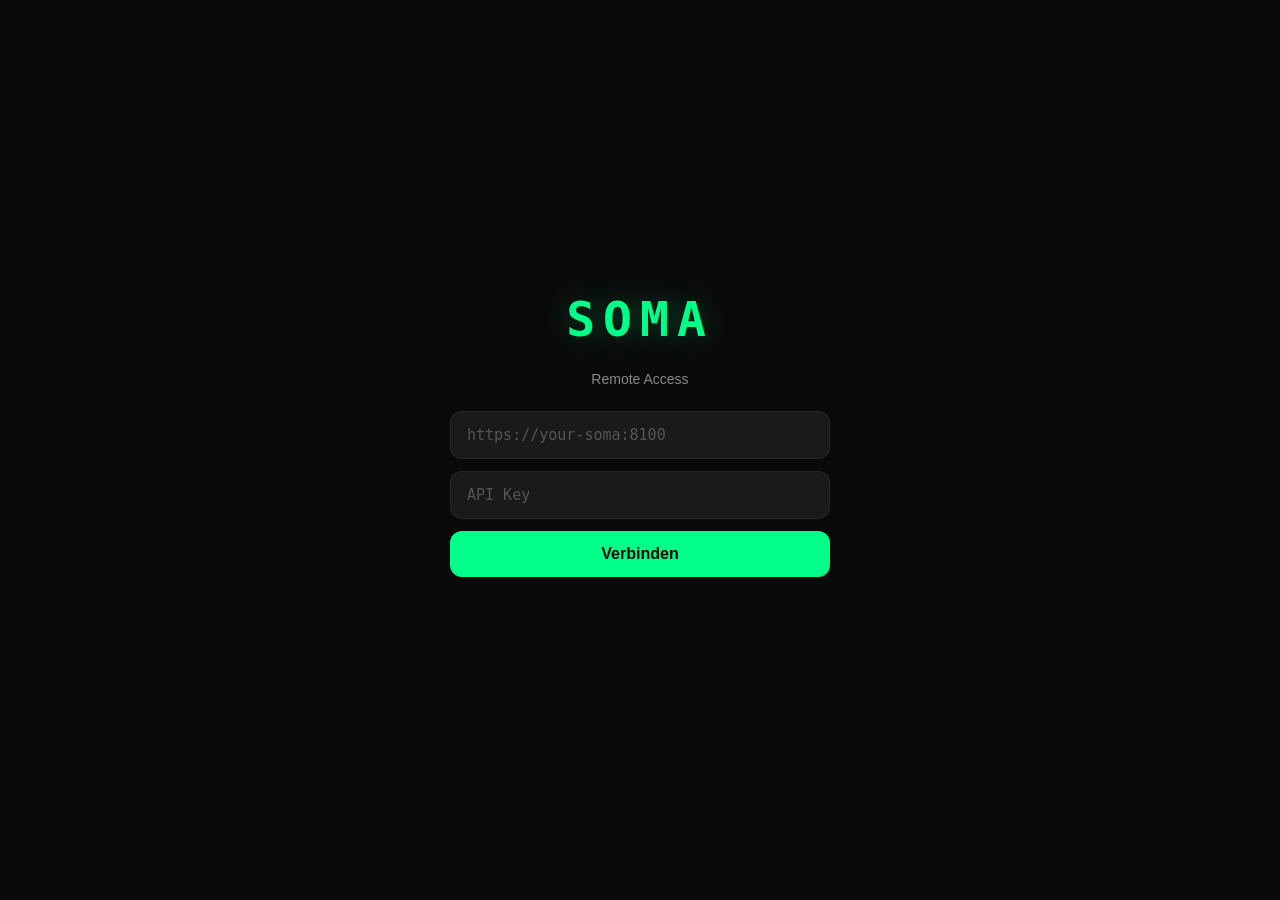
<file: soma_remote/index.html>
<!DOCTYPE html>
<html lang="de">
<head>
    <meta charset="UTF-8">
    <meta name="viewport" content="width=device-width, initial-scale=1.0, maximum-scale=1.0, user-scalable=no">
    <meta name="apple-mobile-web-app-capable" content="yes">
    <meta name="apple-mobile-web-app-status-bar-style" content="black-translucent">
    <meta name="theme-color" content="#0a0a0a">
    <title>SOMA Mobile</title>
    <link rel="manifest" href="manifest.json">
    <style>
        :root {
            --bg: #0a0a0a;
            --bg-chat: #111;
            --accent: #00ff88;
            --accent-dim: rgba(0,255,136,0.15);
            --accent-glow: rgba(0,255,136,0.3);
            --text: #e0e0e0;
            --text-dim: #888;
            --user-bg: #1a2a1f;
            --soma-bg: #141414;
            --border: rgba(255,255,255,0.06);
            --danger: #ff4444;
            --radius: 16px;
            --font: 'Inter', -apple-system, BlinkMacSystemFont, 'Segoe UI', sans-serif;
            --mono: 'JetBrains Mono', 'SF Mono', 'Fira Code', monospace;
            --safe-bottom: env(safe-area-inset-bottom, 0px);
        }

        * { margin: 0; padding: 0; box-sizing: border-box; }
        html, body {
            height: 100%;
            background: var(--bg);
            color: var(--text);
            font-family: var(--font);
            overflow: hidden;
            -webkit-overflow-scrolling: touch;
        }

        /* ── Login Screen ─────────────────────────────────────────── */
        #login-screen {
            display: flex;
            flex-direction: column;
            align-items: center;
            justify-content: center;
            height: 100%;
            padding: 24px;
            gap: 24px;
        }
        #login-screen.hidden { display: none; }

        .login-logo {
            font-family: var(--mono);
            font-size: 48px;
            font-weight: 600;
            color: var(--accent);
            text-shadow: 0 0 30px var(--accent-glow);
            letter-spacing: 8px;
        }

        .login-subtitle {
            color: var(--text-dim);
            font-size: 14px;
        }

        .login-fields {
            display: flex;
            flex-direction: column;
            gap: 12px;
            width: 100%;
            max-width: 380px;
        }

        .login-fields input {
            background: #1a1a1a;
            border: 1px solid var(--border);
            border-radius: 12px;
            padding: 14px 16px;
            color: var(--text);
            font-size: 15px;
            font-family: var(--mono);
            outline: none;
            transition: border-color 0.2s;
        }
        .login-fields input:focus {
            border-color: var(--accent);
        }
        .login-fields input::placeholder {
            color: #555;
        }

        .login-btn {
            background: var(--accent);
            color: #000;
            border: none;
            border-radius: 12px;
            padding: 14px;
            font-size: 16px;
            font-weight: 600;
            cursor: pointer;
            transition: opacity 0.2s;
        }
        .login-btn:active { opacity: 0.7; }
        .login-btn:disabled { opacity: 0.4; cursor: not-allowed; }

        .login-error {
            color: var(--danger);
            font-size: 13px;
            text-align: center;
            min-height: 20px;
        }

        /* ── Chat Screen ──────────────────────────────────────────── */
        #chat-screen {
            display: none;
            flex-direction: column;
            height: 100%;
        }
        #chat-screen.active { display: flex; }

        /* Header */
        .chat-header {
            display: flex;
            align-items: center;
            justify-content: space-between;
            padding: 12px 16px;
            padding-top: max(12px, env(safe-area-inset-top, 12px));
            background: rgba(10,10,10,0.95);
            backdrop-filter: blur(20px);
            -webkit-backdrop-filter: blur(20px);
            border-bottom: 1px solid var(--border);
            z-index: 10;
            flex-shrink: 0;
        }

        .header-left {
            display: flex;
            align-items: center;
            gap: 10px;
        }

        .soma-indicator {
            width: 10px;
            height: 10px;
            border-radius: 50%;
            background: var(--accent);
            box-shadow: 0 0 8px var(--accent-glow);
            animation: pulse 2s ease-in-out infinite;
        }
        .soma-indicator.offline { background: var(--danger); box-shadow: 0 0 8px rgba(255,68,68,0.3); }
        .soma-indicator.thinking { animation: pulse 0.5s ease-in-out infinite; }

        @keyframes pulse {
            0%, 100% { opacity: 1; }
            50% { opacity: 0.4; }
        }

        .header-title {
            font-family: var(--mono);
            font-size: 18px;
            font-weight: 600;
            color: var(--accent);
            letter-spacing: 3px;
        }

        .header-right {
            display: flex;
            gap: 8px;
        }

        .header-btn {
            background: none;
            border: 1px solid var(--border);
            border-radius: 10px;
            padding: 8px 10px;
            color: var(--text-dim);
            font-size: 16px;
            cursor: pointer;
            transition: all 0.2s;
        }
        .header-btn:active { background: var(--accent-dim); color: var(--accent); }

        /* Messages */
        .messages-container {
            flex: 1;
            overflow-y: auto;
            padding: 16px;
            padding-bottom: 8px;
            display: flex;
            flex-direction: column;
            gap: 12px;
            scroll-behavior: smooth;
        }

        .message {
            max-width: 85%;
            padding: 12px 16px;
            border-radius: var(--radius);
            font-size: 15px;
            line-height: 1.5;
            word-wrap: break-word;
            animation: fadeIn 0.2s ease;
        }

        @keyframes fadeIn {
            from { opacity: 0; transform: translateY(8px); }
            to { opacity: 1; transform: translateY(0); }
        }

        .message.user {
            align-self: flex-end;
            background: var(--user-bg);
            border: 1px solid rgba(0,255,136,0.1);
            border-bottom-right-radius: 4px;
        }

        .message.soma {
            align-self: flex-start;
            background: var(--soma-bg);
            border: 1px solid var(--border);
            border-bottom-left-radius: 4px;
        }

        .message.soma .engine-tag {
            display: inline-block;
            font-size: 10px;
            color: var(--text-dim);
            font-family: var(--mono);
            margin-top: 6px;
            opacity: 0.6;
        }

        .message.system {
            align-self: center;
            background: transparent;
            color: var(--text-dim);
            font-size: 12px;
            font-family: var(--mono);
            padding: 6px 12px;
        }

        .typing-indicator {
            display: none;
            align-self: flex-start;
            padding: 12px 16px;
            background: var(--soma-bg);
            border: 1px solid var(--border);
            border-radius: var(--radius);
            border-bottom-left-radius: 4px;
        }
        .typing-indicator.active { display: flex; gap: 4px; }
        .typing-dot {
            width: 6px; height: 6px;
            border-radius: 50%;
            background: var(--accent);
            animation: typingBounce 1.2s ease-in-out infinite;
        }
        .typing-dot:nth-child(2) { animation-delay: 0.2s; }
        .typing-dot:nth-child(3) { animation-delay: 0.4s; }

        @keyframes typingBounce {
            0%, 60%, 100% { transform: translateY(0); opacity: 0.3; }
            30% { transform: translateY(-6px); opacity: 1; }
        }

        /* Input Area */
        .input-area {
            display: flex;
            align-items: flex-end;
            gap: 8px;
            padding: 12px 16px;
            padding-bottom: max(12px, var(--safe-bottom));
            background: rgba(10,10,10,0.95);
            backdrop-filter: blur(20px);
            -webkit-backdrop-filter: blur(20px);
            border-top: 1px solid var(--border);
            flex-shrink: 0;
        }

        .input-wrapper {
            flex: 1;
            display: flex;
            align-items: flex-end;
            background: #1a1a1a;
            border: 1px solid var(--border);
            border-radius: 24px;
            padding: 4px 4px 4px 16px;
            transition: border-color 0.2s;
        }
        .input-wrapper:focus-within { border-color: var(--accent); }

        #message-input {
            flex: 1;
            background: none;
            border: none;
            color: var(--text);
            font-size: 15px;
            font-family: var(--font);
            padding: 10px 0;
            outline: none;
            resize: none;
            max-height: 120px;
            line-height: 1.4;
        }
        #message-input::placeholder { color: #555; }

        .send-btn {
            width: 38px;
            height: 38px;
            border-radius: 50%;
            background: var(--accent);
            border: none;
            color: #000;
            font-size: 18px;
            cursor: pointer;
            display: flex;
            align-items: center;
            justify-content: center;
            flex-shrink: 0;
            transition: opacity 0.2s, transform 0.1s;
        }
        .send-btn:active { transform: scale(0.9); }
        .send-btn:disabled { opacity: 0.3; cursor: not-allowed; }

        .voice-btn {
            width: 48px;
            height: 48px;
            border-radius: 50%;
            background: #1a1a1a;
            border: 2px solid var(--border);
            color: var(--text-dim);
            font-size: 22px;
            cursor: pointer;
            display: flex;
            align-items: center;
            justify-content: center;
            flex-shrink: 0;
            transition: all 0.2s;
        }
        .voice-btn.recording {
            background: rgba(255,0,0,0.15);
            border-color: var(--danger);
            color: var(--danger);
            animation: voicePulse 1s ease-in-out infinite;
        }

        @keyframes voicePulse {
            0%, 100% { box-shadow: 0 0 0 0 rgba(255,68,68,0.2); }
            50% { box-shadow: 0 0 0 12px rgba(255,68,68,0); }
        }

        /* Announce Modal */
        .modal-overlay {
            display: none;
            position: fixed;
            inset: 0;
            background: rgba(0,0,0,0.7);
            z-index: 100;
            align-items: center;
            justify-content: center;
            padding: 24px;
        }
        .modal-overlay.active { display: flex; }

        .modal {
            background: #1a1a1a;
            border: 1px solid var(--border);
            border-radius: 20px;
            padding: 24px;
            width: 100%;
            max-width: 400px;
        }

        .modal h3 {
            color: var(--accent);
            font-family: var(--mono);
            margin-bottom: 16px;
            font-size: 16px;
        }

        .modal textarea {
            width: 100%;
            background: #111;
            border: 1px solid var(--border);
            border-radius: 12px;
            padding: 12px;
            color: var(--text);
            font-size: 15px;
            font-family: var(--font);
            resize: none;
            height: 100px;
            outline: none;
        }
        .modal textarea:focus { border-color: var(--accent); }

        .modal-buttons {
            display: flex;
            gap: 8px;
            margin-top: 16px;
        }
        .modal-buttons button {
            flex: 1;
            padding: 12px;
            border-radius: 12px;
            font-size: 14px;
            font-weight: 600;
            cursor: pointer;
            border: none;
        }
        .modal-cancel {
            background: #222;
            color: var(--text-dim);
        }
        .modal-confirm {
            background: var(--accent);
            color: #000;
        }

        /* Settings page */
        .settings-panel {
            display: none;
            position: fixed;
            inset: 0;
            background: var(--bg);
            z-index: 50;
            flex-direction: column;
            padding: 24px;
            padding-top: max(24px, env(safe-area-inset-top, 24px));
            overflow-y: auto;
        }
        .settings-panel.active { display: flex; }

        .settings-back {
            background: none;
            border: none;
            color: var(--accent);
            font-size: 16px;
            cursor: pointer;
            padding: 8px 0;
            text-align: left;
            font-family: var(--mono);
        }

        .settings-group {
            margin-top: 24px;
        }

        .settings-group h4 {
            color: var(--text-dim);
            font-size: 12px;
            text-transform: uppercase;
            letter-spacing: 2px;
            margin-bottom: 12px;
        }

        .settings-item {
            background: #1a1a1a;
            border: 1px solid var(--border);
            border-radius: 12px;
            padding: 14px 16px;
            margin-bottom: 8px;
            display: flex;
            justify-content: space-between;
            align-items: center;
        }

        .settings-item label {
            font-size: 14px;
        }

        .toggle {
            width: 44px;
            height: 24px;
            border-radius: 12px;
            background: #333;
            position: relative;
            cursor: pointer;
            transition: background 0.2s;
        }
        .toggle.on { background: var(--accent); }
        .toggle::after {
            content: '';
            position: absolute;
            top: 2px;
            left: 2px;
            width: 20px;
            height: 20px;
            border-radius: 50%;
            background: white;
            transition: transform 0.2s;
        }
        .toggle.on::after { transform: translateX(20px); }

        .logout-btn {
            margin-top: 32px;
            background: rgba(255,68,68,0.1);
            border: 1px solid rgba(255,68,68,0.2);
            border-radius: 12px;
            padding: 14px;
            color: var(--danger);
            font-size: 15px;
            font-weight: 600;
            cursor: pointer;
            width: 100%;
        }
    </style>
</head>
<body>

<!-- Login Screen -->
<div id="login-screen">
    <div class="login-logo">SOMA</div>
    <div class="login-subtitle">Remote Access</div>
    <div class="login-fields">
        <input type="url" id="server-url" placeholder="https://your-soma:8100" autocomplete="url">
        <input type="password" id="api-key-input" placeholder="API Key" autocomplete="current-password">
        <button class="login-btn" id="login-btn" onclick="doLogin()">Verbinden</button>
        <div class="login-error" id="login-error"></div>
    </div>
</div>

<!-- Chat Screen -->
<div id="chat-screen">
    <div class="chat-header">
        <div class="header-left">
            <div class="soma-indicator" id="status-indicator"></div>
            <span class="header-title">SOMA</span>
        </div>
        <div class="header-right">
            <button class="header-btn" onclick="openAnnounceModal()" title="Durchsage">📢</button>
            <button class="header-btn" onclick="openSettings()" title="Einstellungen">⚙️</button>
        </div>
    </div>

    <div class="messages-container" id="messages"></div>

    <div class="typing-indicator" id="typing">
        <div class="typing-dot"></div>
        <div class="typing-dot"></div>
        <div class="typing-dot"></div>
    </div>

    <div class="input-area">
        <button class="voice-btn" id="voice-btn" onclick="toggleVoice()">🎤</button>
        <div class="input-wrapper">
            <textarea id="message-input" rows="1" placeholder="Nachricht an SOMA..." 
                      oninput="autoResizeInput(this)" onkeydown="handleInputKey(event)"></textarea>
            <button class="send-btn" id="send-btn" onclick="sendMessage()">↑</button>
        </div>
    </div>
</div>

<!-- Announce Modal -->
<div class="modal-overlay" id="announce-modal">
    <div class="modal">
        <h3>📢 Durchsage in der Wohnung</h3>
        <textarea id="announce-text" placeholder="Was soll SOMA in der Wohnung sagen?"></textarea>
        <div class="modal-buttons">
            <button class="modal-cancel" onclick="closeAnnounceModal()">Abbrechen</button>
            <button class="modal-confirm" onclick="sendAnnouncement()">Durchsagen</button>
        </div>
    </div>
</div>

<!-- Settings Panel -->
<div class="settings-panel" id="settings-panel">
    <button class="settings-back" onclick="closeSettings()">← Zurück</button>

    <div class="settings-group">
        <h4>Verbindung</h4>
        <div class="settings-item">
            <label>Server</label>
            <span id="settings-server" style="color: var(--text-dim); font-family: var(--mono); font-size: 12px;"></span>
        </div>
        <div class="settings-item">
            <label>Status</label>
            <span id="settings-status" style="color: var(--accent); font-size: 13px;">Verbunden</span>
        </div>
    </div>

    <div class="settings-group">
        <h4>Sprache</h4>
        <div class="settings-item">
            <label>Antworten vorlesen</label>
            <div class="toggle" id="toggle-tts" onclick="toggleSetting('tts')"></div>
        </div>
        <div class="settings-item">
            <label>Spracherkennung</label>
            <div class="toggle on" id="toggle-stt" onclick="toggleSetting('stt')"></div>
        </div>
    </div>

    <button class="logout-btn" onclick="doLogout()">Abmelden</button>
</div>

<script>
// ── State ────────────────────────────────────────────────────────────
let serverUrl = '';
let apiKey = '';
let sessionId = '';
let isRecording = false;
let mediaRecorder = null;
let audioChunks = [];
let ws = null;
let reconnectTimer = null;
let settings_tts = false;
let settings_stt = true;

// ── Persistence ──────────────────────────────────────────────────────
function saveAuth() {
    localStorage.setItem('soma_server', serverUrl);
    localStorage.setItem('soma_key', apiKey);
    localStorage.setItem('soma_session', sessionId);
    localStorage.setItem('soma_settings_tts', settings_tts);
}

function loadAuth() {
    serverUrl = localStorage.getItem('soma_server') || '';
    apiKey = localStorage.getItem('soma_key') || '';
    sessionId = localStorage.getItem('soma_session') || crypto.randomUUID();
    settings_tts = localStorage.getItem('soma_settings_tts') === 'true';
    if (settings_tts) document.getElementById('toggle-tts')?.classList.add('on');
}

// ── Login ────────────────────────────────────────────────────────────
async function doLogin() {
    const btn = document.getElementById('login-btn');
    const errEl = document.getElementById('login-error');
    const urlInput = document.getElementById('server-url');
    const keyInput = document.getElementById('api-key-input');

    let url = urlInput.value.trim().replace(/\/+$/, '');
    const key = keyInput.value.trim();

    if (!url || !key) {
        errEl.textContent = 'Server-URL und API Key erforderlich';
        return;
    }

    btn.disabled = true;
    btn.textContent = 'Verbinde...';
    errEl.textContent = '';

    try {
        const resp = await fetch(`${url}/api/v1/remote/ping`, {
            headers: { 'X-API-Key': key },
        });
        if (!resp.ok) throw new Error(resp.status === 401 ? 'Ungültiger API Key' : `Fehler ${resp.status}`);

        serverUrl = url;
        apiKey = key;
        sessionId = crypto.randomUUID();
        saveAuth();
        showChat();
    } catch (e) {
        errEl.textContent = e.message || 'Verbindung fehlgeschlagen';
    } finally {
        btn.disabled = false;
        btn.textContent = 'Verbinden';
    }
}

function doLogout() {
    localStorage.clear();
    serverUrl = '';
    apiKey = '';
    if (ws) { ws.close(); ws = null; }
    document.getElementById('chat-screen').classList.remove('active');
    document.getElementById('login-screen').classList.remove('hidden');
    closeSettings();
}

// ── Chat UI ──────────────────────────────────────────────────────────
function showChat() {
    document.getElementById('login-screen').classList.add('hidden');
    document.getElementById('chat-screen').classList.add('active');
    document.getElementById('settings-server').textContent = serverUrl;
    connectWS();
    addSystemMessage('Verbunden mit SOMA');
}

function addMessage(text, type, engineTag) {
    const container = document.getElementById('messages');
    const div = document.createElement('div');
    div.className = `message ${type}`;
    div.textContent = text;
    if (engineTag && type === 'soma') {
        const tag = document.createElement('div');
        tag.className = 'engine-tag';
        tag.textContent = engineTag;
        div.appendChild(tag);
    }
    container.appendChild(div);
    container.scrollTop = container.scrollHeight;
    return div;
}

function addSystemMessage(text) {
    addMessage(text, 'system');
}

function updateLastSomaMessage(text) {
    const msgs = document.querySelectorAll('.message.soma');
    if (msgs.length > 0) {
        const last = msgs[msgs.length - 1];
        // Preserve engine tag
        const tag = last.querySelector('.engine-tag');
        last.textContent = text;
        if (tag) last.appendChild(tag);
    }
}

function setTyping(on) {
    document.getElementById('typing').classList.toggle('active', on);
    if (on) {
        const container = document.getElementById('messages');
        container.scrollTop = container.scrollHeight;
    }
}

function setStatus(status) {
    const el = document.getElementById('status-indicator');
    el.className = 'soma-indicator';
    if (status === 'thinking') el.classList.add('thinking');
    else if (status === 'offline') el.classList.add('offline');
}

// ── WebSocket Connection ─────────────────────────────────────────────
function connectWS() {
    if (ws) { ws.close(); ws = null; }

    const wsUrl = serverUrl.replace(/^http/, 'ws') + '/api/v1/remote/ws';
    ws = new WebSocket(wsUrl);

    ws.onopen = () => {
        ws.send(JSON.stringify({ type: 'auth', api_key: apiKey }));
        setStatus('online');
        document.getElementById('settings-status').textContent = 'Verbunden';
        if (reconnectTimer) { clearInterval(reconnectTimer); reconnectTimer = null; }
    };

    ws.onmessage = (event) => {
        const msg = JSON.parse(event.data);

        if (msg.type === 'auth_ok') return;

        if (msg.type === 'error') {
            if (msg.message === 'Authentication failed') {
                doLogout();
                document.getElementById('login-error').textContent = 'Authentifizierung fehlgeschlagen';
                return;
            }
            addSystemMessage('Fehler: ' + msg.message);
            return;
        }

        if (msg.type === 'chunk') {
            setStatus('thinking');
            if (msg.is_final) {
                setTyping(false);
                setStatus('online');
                // Play TTS if enabled
                if (settings_tts && currentSomaResponse) {
                    speakResponse(currentSomaResponse);
                }
                currentSomaResponse = '';
            } else {
                if (!currentSomaResponse) {
                    // First chunk — create message bubble
                    addMessage('', 'soma');
                }
                currentSomaResponse += msg.text;
                updateLastSomaMessage(currentSomaResponse);
            }
        }

        if (msg.type === 'announced') {
            addSystemMessage('📢 Durchsage gesendet');
        }

        if (msg.type === 'pong') return;
    };

    ws.onclose = () => {
        setStatus('offline');
        document.getElementById('settings-status').textContent = 'Getrennt';
        if (!reconnectTimer) {
            reconnectTimer = setInterval(() => {
                if (!ws || ws.readyState === WebSocket.CLOSED) connectWS();
            }, 5000);
        }
    };

    ws.onerror = () => setStatus('offline');

    // Ping keepalive
    setInterval(() => {
        if (ws && ws.readyState === WebSocket.OPEN) {
            ws.send(JSON.stringify({ type: 'ping' }));
        }
    }, 30000);
}

let currentSomaResponse = '';

// ── Send Message ─────────────────────────────────────────────────────
function sendMessage() {
    const input = document.getElementById('message-input');
    const text = input.value.trim();
    if (!text) return;

    addMessage(text, 'user');
    input.value = '';
    input.style.height = 'auto';
    setTyping(true);
    currentSomaResponse = '';

    if (ws && ws.readyState === WebSocket.OPEN) {
        ws.send(JSON.stringify({
            type: 'chat',
            message: text,
            session_id: sessionId,
            user_id: 'remote_user',
        }));
    } else {
        // Fallback: REST API with SSE
        sendViaREST(text);
    }
}

async function sendViaREST(text) {
    try {
        const resp = await fetch(`${serverUrl}/api/v1/remote/chat/stream`, {
            method: 'POST',
            headers: {
                'Content-Type': 'application/json',
                'X-API-Key': apiKey,
            },
            body: JSON.stringify({ message: text, session_id: sessionId }),
        });

        const reader = resp.body.getReader();
        const decoder = new TextDecoder();
        let somaText = '';
        addMessage('', 'soma');

        while (true) {
            const { done, value } = await reader.read();
            if (done) break;

            const lines = decoder.decode(value).split('\n');
            for (const line of lines) {
                if (!line.startsWith('data: ')) continue;
                try {
                    const chunk = JSON.parse(line.slice(6));
                    somaText += chunk.text;
                    updateLastSomaMessage(somaText);
                    if (chunk.is_final) {
                        setTyping(false);
                        if (settings_tts && somaText) speakResponse(somaText);
                    }
                } catch {}
            }
        }
        setTyping(false);
    } catch (e) {
        setTyping(false);
        addSystemMessage('Verbindungsfehler: ' + e.message);
    }
}

// ── Voice Input (Browser STT) ────────────────────────────────────────
function toggleVoice() {
    if (isRecording) {
        stopVoice();
    } else {
        startVoice();
    }
}

function startVoice() {
    if (!('webkitSpeechRecognition' in window || 'SpeechRecognition' in window)) {
        addSystemMessage('Spracherkennung nicht verfügbar in diesem Browser');
        return;
    }

    const SpeechRecognition = window.SpeechRecognition || window.webkitSpeechRecognition;
    const recognition = new SpeechRecognition();
    recognition.lang = 'de-DE';
    recognition.continuous = false;
    recognition.interimResults = true;

    const input = document.getElementById('message-input');
    const voiceBtn = document.getElementById('voice-btn');

    recognition.onstart = () => {
        isRecording = true;
        voiceBtn.classList.add('recording');
        input.placeholder = 'Höre zu...';
    };

    recognition.onresult = (event) => {
        let transcript = '';
        for (let i = 0; i < event.results.length; i++) {
            transcript += event.results[i][0].transcript;
        }
        input.value = transcript;

        if (event.results[0].isFinal) {
            stopVoice();
            sendMessage();
        }
    };

    recognition.onerror = (e) => {
        console.error('STT error:', e.error);
        stopVoice();
        if (e.error === 'not-allowed') {
            addSystemMessage('Mikrofon-Zugriff verweigert');
        }
    };

    recognition.onend = () => stopVoice();

    window._recognition = recognition;
    recognition.start();
}

function stopVoice() {
    isRecording = false;
    const voiceBtn = document.getElementById('voice-btn');
    voiceBtn.classList.remove('recording');
    document.getElementById('message-input').placeholder = 'Nachricht an SOMA...';
    if (window._recognition) {
        window._recognition.stop();
        window._recognition = null;
    }
}

// ── TTS Playback (Browser) ──────────────────────────────────────────
async function speakResponse(text) {
    try {
        // Try server-side TTS first (Piper voices)
        const resp = await fetch(`${serverUrl}/api/v1/remote/tts`, {
            method: 'POST',
            headers: {
                'Content-Type': 'application/json',
                'X-API-Key': apiKey,
            },
            body: JSON.stringify({ text }),
        });

        if (resp.ok) {
            const audioBlob = await resp.blob();
            const audioUrl = URL.createObjectURL(audioBlob);
            const audio = new Audio(audioUrl);
            audio.onended = () => URL.revokeObjectURL(audioUrl);
            await audio.play();
            return;
        }
    } catch (e) {
        console.warn('Server TTS failed, using browser TTS:', e);
    }

    // Fallback: Browser SpeechSynthesis
    if ('speechSynthesis' in window) {
        const utter = new SpeechSynthesisUtterance(text);
        utter.lang = 'de-DE';
        utter.rate = 1.0;
        speechSynthesis.speak(utter);
    }
}

// ── Announce ─────────────────────────────────────────────────────────
function openAnnounceModal() {
    document.getElementById('announce-modal').classList.add('active');
    document.getElementById('announce-text').focus();
}

function closeAnnounceModal() {
    document.getElementById('announce-modal').classList.remove('active');
    document.getElementById('announce-text').value = '';
}

function sendAnnouncement() {
    const text = document.getElementById('announce-text').value.trim();
    if (!text) return;

    if (ws && ws.readyState === WebSocket.OPEN) {
        ws.send(JSON.stringify({ type: 'announce', message: text }));
    } else {
        // REST fallback
        fetch(`${serverUrl}/api/v1/remote/announce`, {
            method: 'POST',
            headers: {
                'Content-Type': 'application/json',
                'X-API-Key': apiKey,
            },
            body: JSON.stringify({ message: text }),
        }).then(() => addSystemMessage('📢 Durchsage gesendet'))
          .catch(e => addSystemMessage('Fehler: ' + e.message));
    }

    closeAnnounceModal();
}

// ── Settings ─────────────────────────────────────────────────────────
function openSettings() {
    document.getElementById('settings-panel').classList.add('active');
}
function closeSettings() {
    document.getElementById('settings-panel').classList.remove('active');
}

function toggleSetting(key) {
    const el = document.getElementById(`toggle-${key}`);
    if (key === 'tts') {
        settings_tts = !settings_tts;
        el.classList.toggle('on', settings_tts);
        saveAuth();
    }
}

// ── Input Helpers ────────────────────────────────────────────────────
function autoResizeInput(el) {
    el.style.height = 'auto';
    el.style.height = Math.min(el.scrollHeight, 120) + 'px';
}

function handleInputKey(e) {
    if (e.key === 'Enter' && !e.shiftKey) {
        e.preventDefault();
        sendMessage();
    }
}

// ── Init ─────────────────────────────────────────────────────────────
loadAuth();
if (serverUrl && apiKey) {
    document.getElementById('server-url').value = serverUrl;
    document.getElementById('api-key-input').value = apiKey;
    doLogin();
}
</script>
</body>
</html>
</file>
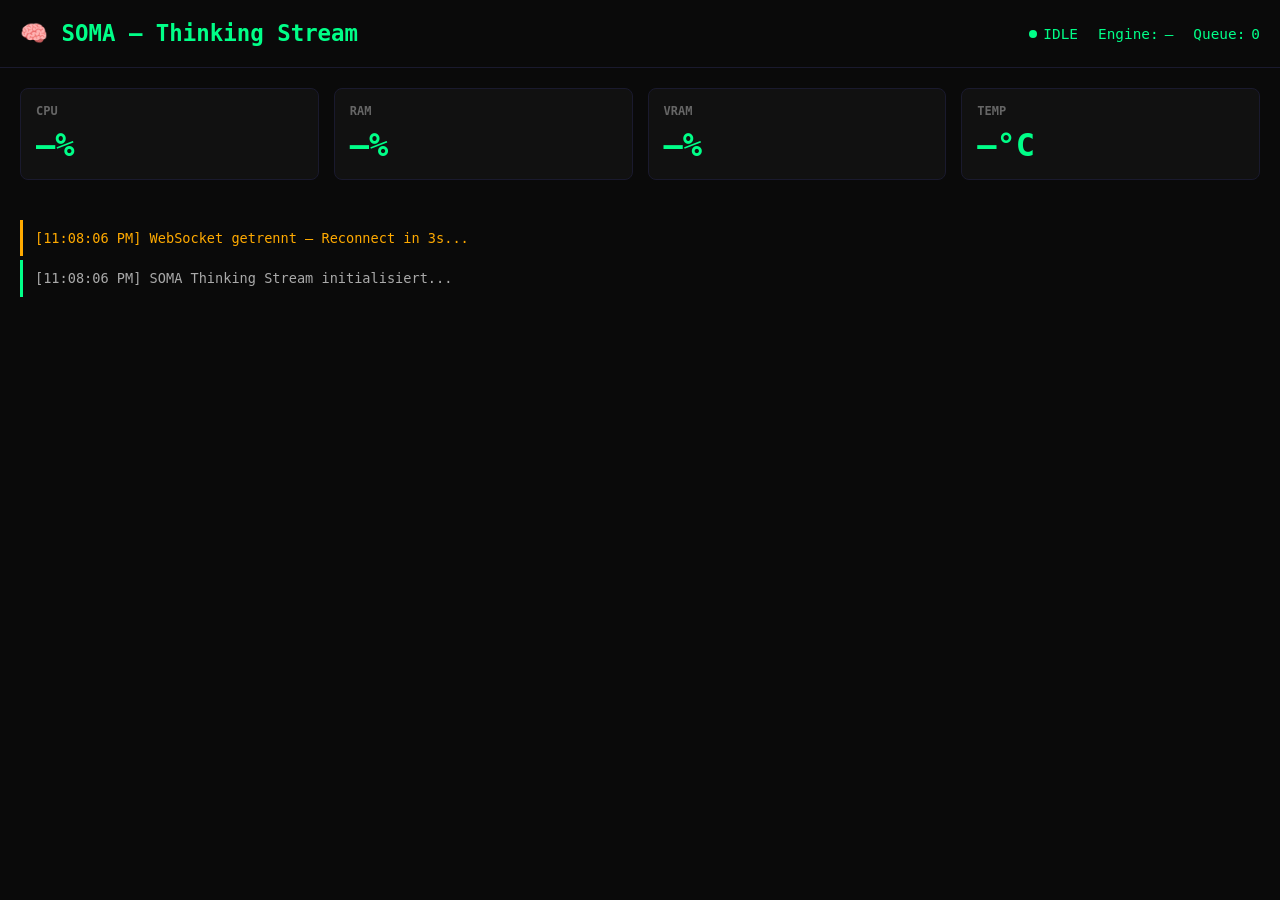
<file: brain_memory_ui/dashboard/templates/thinking_stream.html>
<!DOCTYPE html>
<html lang="de">
<head>
    <meta charset="UTF-8">
    <title>🧠 SOMA – Thinking Stream</title>
    <style>
        * { margin: 0; padding: 0; box-sizing: border-box; }
        body {
            background: #0a0a0a;
            color: #00ff88;
            font-family: 'JetBrains Mono', 'Fira Code', monospace;
            overflow: hidden;
        }
        #header {
            padding: 20px;
            border-bottom: 1px solid #1a1a2e;
            display: flex;
            justify-content: space-between;
            align-items: center;
        }
        #header h1 {
            font-size: 1.4rem;
            color: #00ff88;
        }
        #status {
            display: flex;
            gap: 20px;
            font-size: 0.9rem;
        }
        .status-item {
            display: flex;
            align-items: center;
            gap: 6px;
        }
        .dot {
            width: 8px; height: 8px;
            border-radius: 50%;
            background: #00ff88;
            animation: pulse 2s infinite;
        }
        .dot.warn { background: #ffaa00; }
        .dot.critical { background: #ff4444; }
        @keyframes pulse {
            0%, 100% { opacity: 1; }
            50% { opacity: 0.4; }
        }
        #metrics {
            display: grid;
            grid-template-columns: repeat(4, 1fr);
            gap: 15px;
            padding: 20px;
        }
        .metric-card {
            background: #111;
            border: 1px solid #1a1a2e;
            border-radius: 8px;
            padding: 15px;
        }
        .metric-card h3 {
            font-size: 0.75rem;
            color: #666;
            text-transform: uppercase;
            margin-bottom: 8px;
        }
        .metric-value {
            font-size: 2rem;
            font-weight: bold;
        }
        #thinking-stream {
            padding: 20px;
            height: calc(100vh - 250px);
            overflow-y: auto;
        }
        .thought {
            padding: 8px 12px;
            margin-bottom: 4px;
            border-left: 3px solid #1a1a2e;
            font-size: 0.85rem;
            color: #888;
            animation: fadeIn 0.3s ease;
            white-space: pre-wrap;
            word-break: break-word;
            overflow-wrap: anywhere;
            line-height: 1.5;
        }
        .thought.info   { border-color: #00ff88; color: #aaa; }
        .thought.warn   { border-color: #ffaa00; color: #ffaa00; }
        .thought.error  { border-color: #ff4444; color: #ff4444; }
        .thought.action { border-color: #aa44ff; color: #cc88ff; }
        /* Spezifische Tag-Farben */
        .thought[data-tag="LLM"],
        .thought[data-tag="HEAVY"],
        .thought[data-tag="LIGHT"],
        .thought[data-tag="ENGINE"] { border-color: #0088ff; color: #88ccff; }
        .thought[data-tag="STT"]    { border-color: #00ffcc; color: #aaffee; }
        .thought[data-tag="TTS"]    { border-color: #ffdd00; color: #ffee88; }
        .thought[data-tag="ROUTER"] { border-color: #ff8800; color: #ffbb66; }
        .thought[data-tag="ACTION"],
        .thought[data-tag="MEDIA"]  { border-color: #aa44ff; color: #cc88ff; }
        .thought[data-tag="EVOLUTION"] { border-color: #ff44aa; color: #ff88cc; }
        @keyframes fadeIn {
            from { opacity: 0; transform: translateX(-10px); }
            to { opacity: 1; transform: translateX(0); }
        }
    </style>
</head>
<body>
    <div id="header">
        <h1>🧠 SOMA – Thinking Stream</h1>
        <div id="status">
            <div class="status-item"><div class="dot" id="dot-system"></div><span id="load-level">IDLE</span></div>
            <div class="status-item">Engine: <span id="active-engine">—</span></div>
            <div class="status-item">Queue: <span id="queue-size">0</span></div>
        </div>
    </div>
    <div id="metrics">
        <div class="metric-card">
            <h3>CPU</h3>
            <div class="metric-value" id="cpu">—%</div>
        </div>
        <div class="metric-card">
            <h3>RAM</h3>
            <div class="metric-value" id="ram">—%</div>
        </div>
        <div class="metric-card">
            <h3>VRAM</h3>
            <div class="metric-value" id="vram">—%</div>
        </div>
        <div class="metric-card">
            <h3>Temp</h3>
            <div class="metric-value" id="temp">—°C</div>
        </div>
    </div>
    <div id="thinking-stream"></div>

    <script>
        const WS_URL = `ws://${location.hostname}:8100/ws/thinking`;
        const stream = document.getElementById('thinking-stream');
        let ws;

        function connect() {
            ws = new WebSocket(WS_URL);
            ws.onmessage = (e) => {
                const data = JSON.parse(e.data);
                
                // Unterscheide zwischen System-Metriken und KI-Gedanken
                if (data.thought_type && data.content) {
                    // KI-Gedanke von broadcast_thought()
                    const level = data.thought_type === 'error' ? 'error' :
                                  data.thought_type === 'warning' ? 'warn' :
                                  data.thought_type === 'action' ? 'action' : 'info';
                    const tag = data.tag ? `[${data.tag}] ` : '';
                    addThought(level, `${tag}${data.content}`, data.tag);
                } else if (data.cpu_percent !== undefined || data.ram_percent !== undefined) {
                    // System-Metriken von broadcast_metrics()
                    updateMetrics(data);
                } else {
                    // Fallback: als Info-Gedanke behandeln
                    addThought('info', JSON.stringify(data));
                }
            };
            ws.onclose = () => {
                addThought('warn', 'WebSocket getrennt – Reconnect in 3s...');
                setTimeout(connect, 3000);
            };
            ws.onerror = () => ws.close();
        }

        function updateMetrics(m) {
            document.getElementById('cpu').textContent = m.cpu_percent?.toFixed(1) + '%';
            document.getElementById('ram').textContent = m.ram_percent?.toFixed(1) + '%';
            document.getElementById('vram').textContent = m.gpu?.vram_percent?.toFixed(1) + '%' || '—';
            document.getElementById('temp').textContent = (m.cpu_temp_celsius?.toFixed(0) || '—') + '°C';
            document.getElementById('load-level').textContent = m.load_level?.toUpperCase() || '—';

            const dot = document.getElementById('dot-system');
            dot.className = 'dot';
            if (m.load_level === 'critical') dot.classList.add('critical');
            else if (m.load_level === 'high') dot.classList.add('warn');
        }

        function addThought(level, msg, tag) {
            const el = document.createElement('div');
            el.className = `thought ${level}`;
            if (tag) el.dataset.tag = tag;
            el.textContent = `[${new Date().toLocaleTimeString()}] ${msg}`;
            stream.prepend(el);
            if (stream.children.length > 200) stream.lastChild.remove();
        }

        addThought('info', 'SOMA Thinking Stream initialisiert...', 'SYSTEM');
        connect();
    </script>
</body>
</html>
</file>
